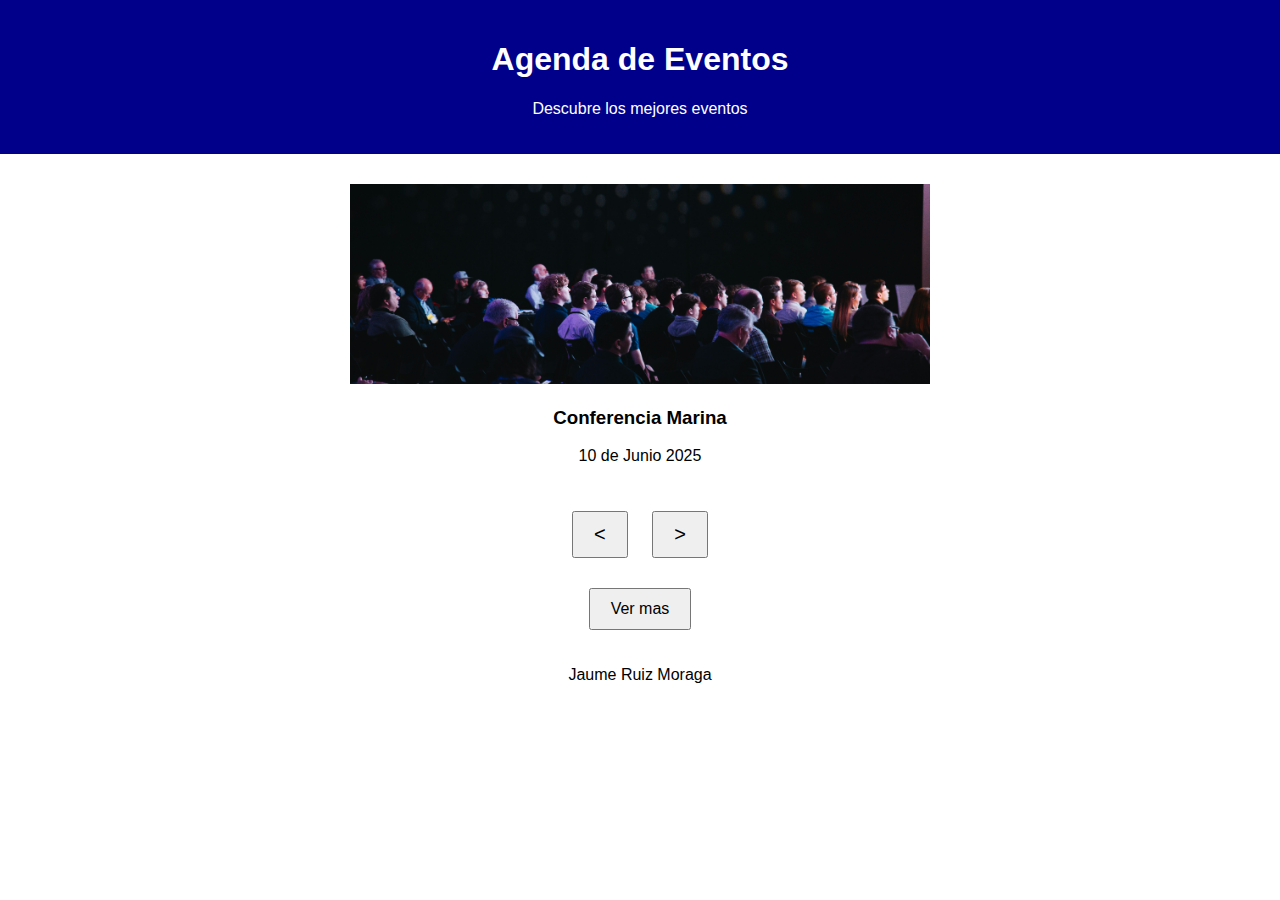
<file: html/index.html>
<!DOCTYPE html>
<html>
<head>
  <meta charset="UTF-8">
  <title>Agenda de Eventos</title>
  <link rel="stylesheet" href="css/index.css">
</head>
<body>

  <header>
    <h1>Agenda de Eventos</h1>
    <p>Descubre los mejores eventos</p>
  </header>

  <main>
  <div class="carrusel-contenedor">
    <div class="carrusel">
      <div class="evento" data-url="detalleEventos.html">
        <img src="images/Conferencia.jpg" alt="Conferencia">
        <h3>Conferencia Marina</h3>
        <p>10 de Junio 2025</p>
      </div>
      <div class="evento" data-url="detalleEventos2.html">
        <img src="images/Plantas.jpg" alt="Taller de Plantas">
        <h3>Taller de Plantas</h3>
        <p>20 Noviembre 2025</p>
      </div>
      <div class="evento" data-url="detalleEventos3.html">
        <img src="images/ObjSost.jpg" alt="Conferencia 2030">
        <h3>Conferencia 2030</h3>
        <p>5 Diciembre 2025</p>
      </div>
    </div>
  </div>

  <div class="botones">
    <button id="izquierda">&lt;</button>
    <button id="derecha">&gt;</button>
  </div>
  <div class="boton">
  <a href="listadoEventos.html">
    <button>Ver mas</button>
  </a>
</div>
  </main>

  <footer>
    <p>Jaume Ruiz Moraga</p>
  </footer>

  <script src="js/index.js"></script>
</body>
</html>
</file>
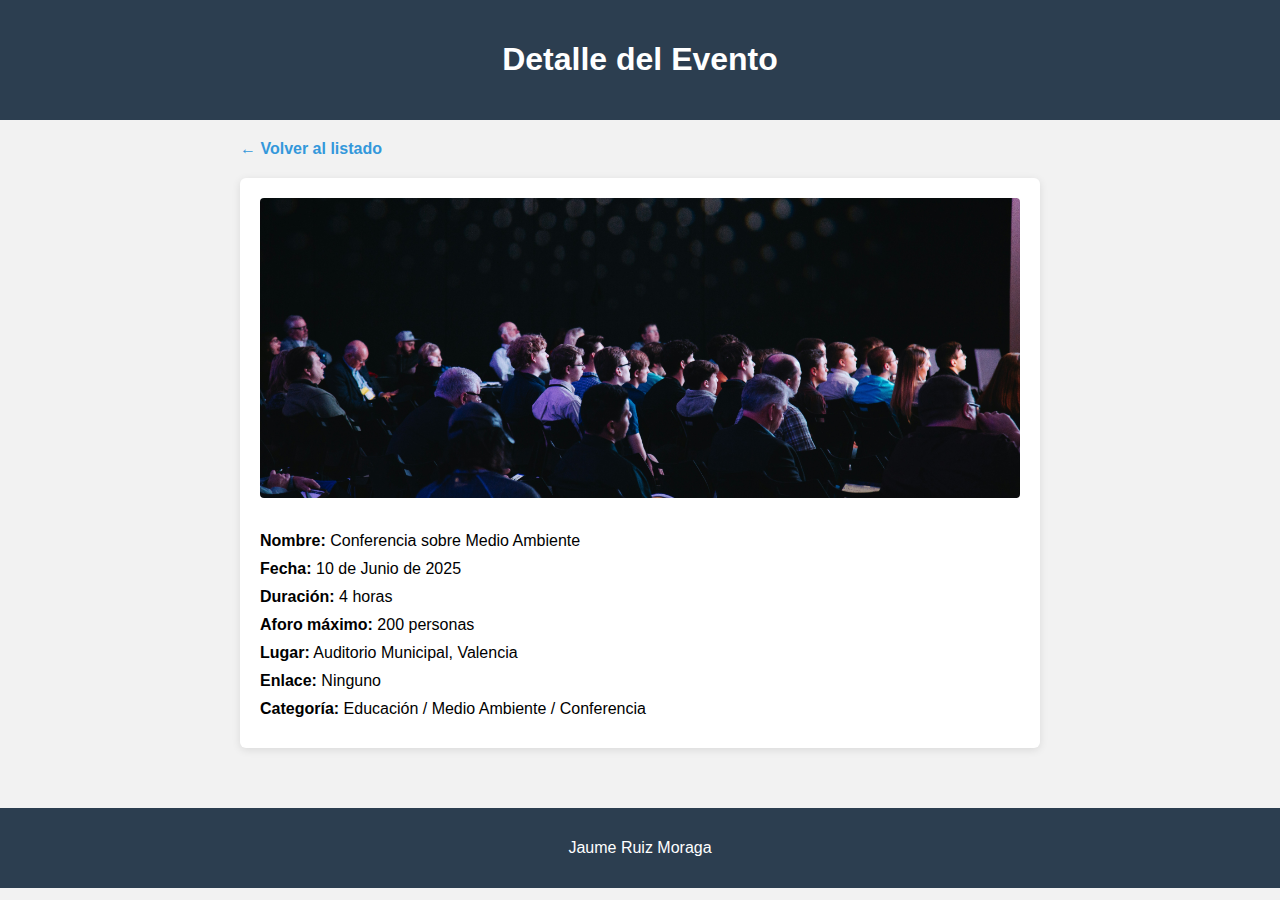
<file: html/detalleEventos.html>
<!DOCTYPE html>
<html>
<head>
  <meta charset="UTF-8">
  <title>Detalle del Evento</title>
  <link rel="stylesheet" href="css/detalleEventos.css">
</head>
<body>

  <header>
    <h1>Detalle del Evento</h1>
  </header>

  <main>
    <a href="listadoEventos.html" class="boton-volver">← Volver al listado</a>

    <div class="evento">
      <img src="images/Conferencia.jpg" alt="Imagen del evento" class="imagen">

      <div class="info">
        <p><strong>Nombre:</strong> Conferencia sobre Medio Ambiente</p>
        <p><strong>Fecha:</strong> 10 de Junio de 2025</p>
        <p><strong>Duración:</strong> 4 horas</p>
        <p><strong>Aforo máximo:</strong> 200 personas</p>
        <p><strong>Lugar:</strong> Auditorio Municipal, Valencia</p>
        <p><strong>Enlace:</strong> Ninguno</p>
        <p><strong>Categoría:</strong> Educación / Medio Ambiente / Conferencia</p>
      </div>
    </div>
  </main>

  <footer>
    <p>Jaume Ruiz Moraga</p>
  </footer>

</body>
</html>
</file>
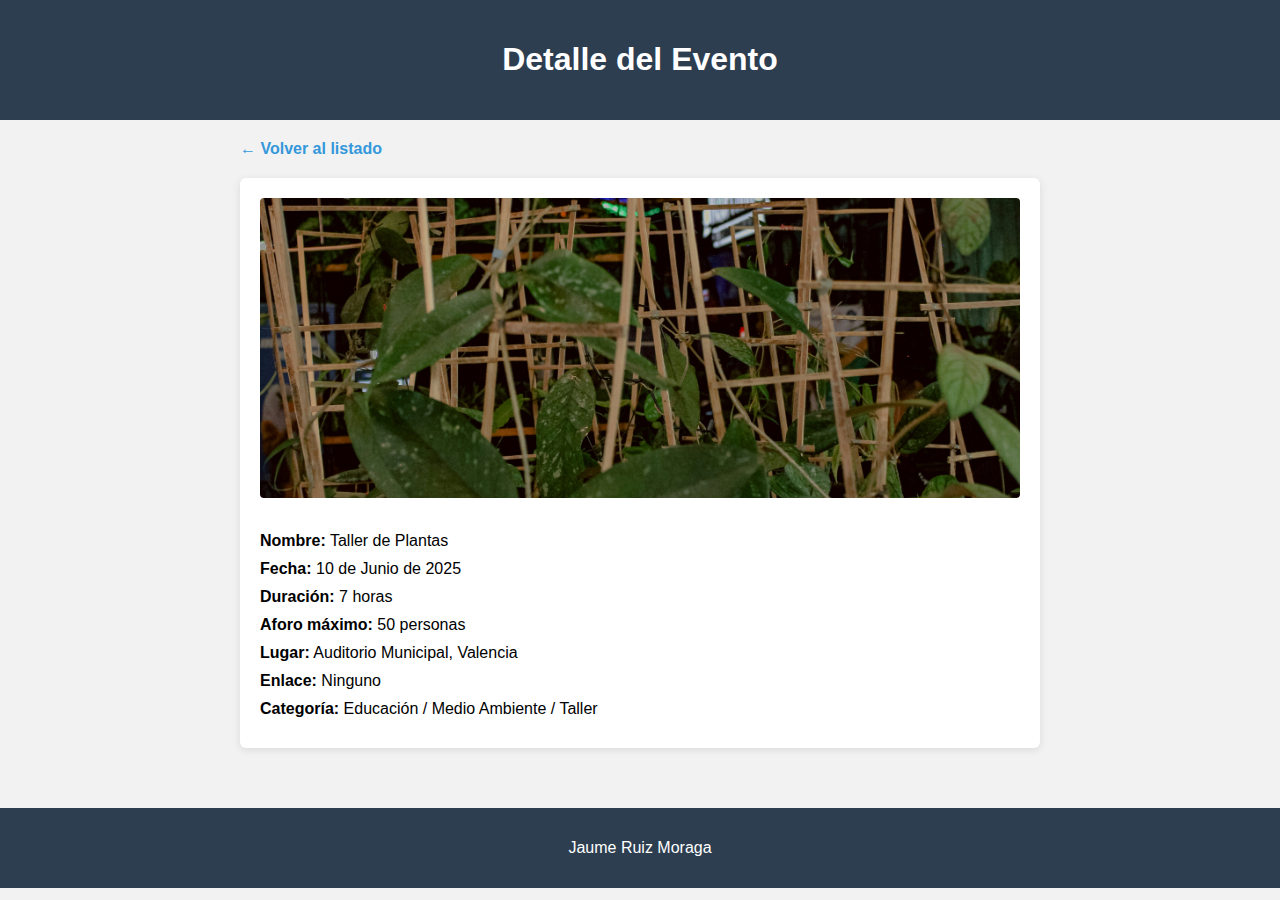
<file: html/detalleEventos2.html>
<!DOCTYPE html>
<html>
<head>
  <meta charset="UTF-8">
  <title>Detalle del Evento</title>
  <link rel="stylesheet" href="css/detalleEventos.css">
</head>
<body>

  <header>
    <h1>Detalle del Evento</h1>
  </header>

  <main>
    <a href="listadoEventos.html" class="boton-volver">← Volver al listado</a>

    <div class="evento">
      <img src="images/Plantas.jpg" alt="Imagen del evento" class="imagen">

      <div class="info">
        <p><strong>Nombre:</strong> Taller de Plantas</p>
        <p><strong>Fecha:</strong> 10 de Junio de 2025</p>
        <p><strong>Duración:</strong> 7 horas</p>
        <p><strong>Aforo máximo:</strong> 50 personas</p>
        <p><strong>Lugar:</strong> Auditorio Municipal, Valencia</p>
        <p><strong>Enlace:</strong> Ninguno</p>
        <p><strong>Categoría:</strong> Educación / Medio Ambiente / Taller</p>
      </div>
    </div>
  </main>

  <footer>
    <p>Jaume Ruiz Moraga</p>
  </footer>

</body>
</html>
</file>
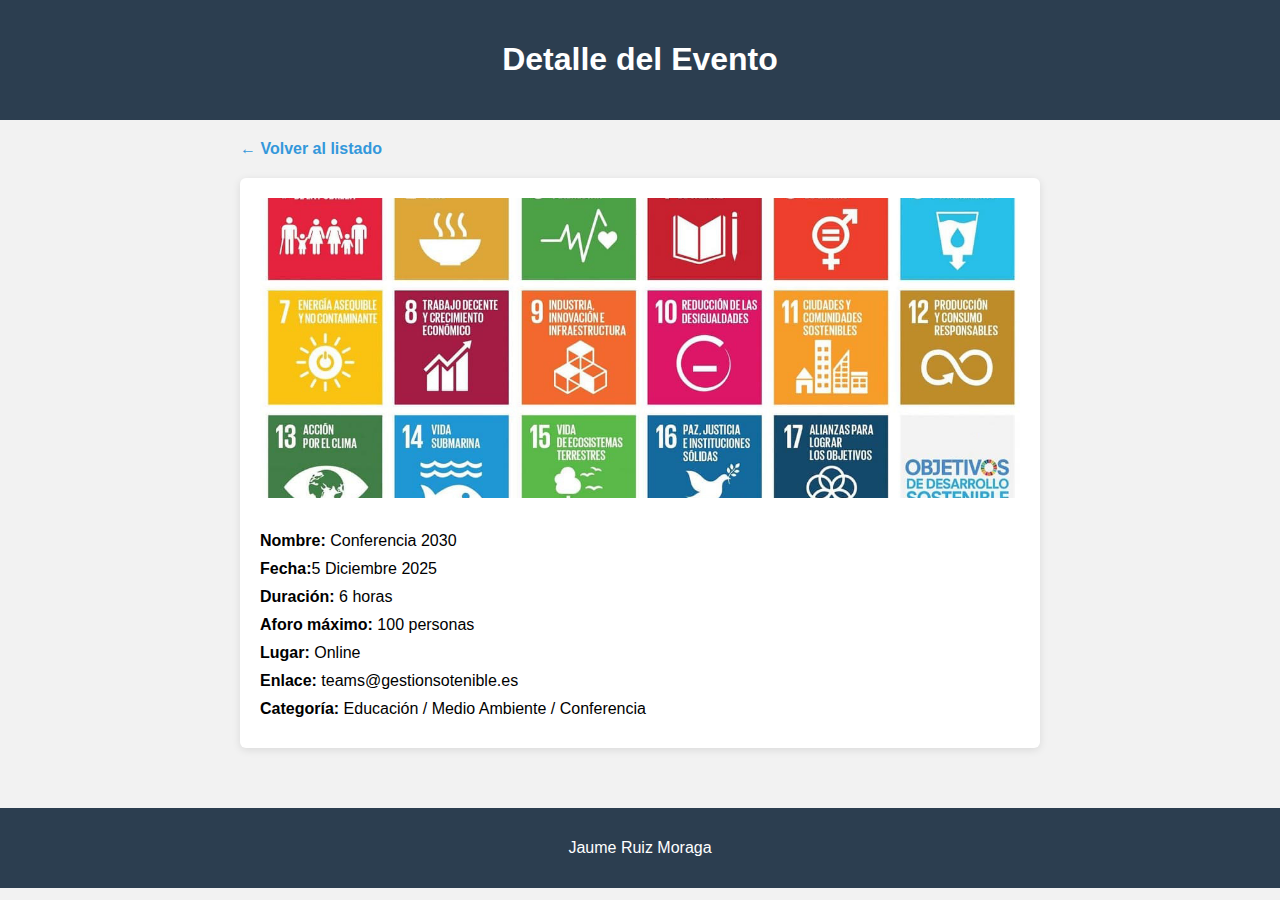
<file: html/detalleEventos3.html>
<!DOCTYPE html>
<html>
<head>
  <meta charset="UTF-8">
  <title>Detalle del Evento</title>
  <link rel="stylesheet" href="css/detalleEventos.css">
</head>
<body>

  <header>
    <h1>Detalle del Evento</h1>
  </header>

  <main>
    <a href="listadoEventos.html" class="boton-volver">← Volver al listado</a>

    <div class="evento">
      <img src="images/ObjSost.jpg" alt="Imagen del evento" class="imagen">

      <div class="info">
        <p><strong>Nombre:</strong> Conferencia 2030</p>
        <p><strong>Fecha:</strong>5 Diciembre 2025</p>
        <p><strong>Duración:</strong> 6 horas</p>
        <p><strong>Aforo máximo:</strong> 100 personas</p>
        <p><strong>Lugar:</strong> Online</p>
        <p><strong>Enlace:</strong> teams@gestionsotenible.es</p>
        <p><strong>Categoría:</strong> Educación / Medio Ambiente / Conferencia</p>
      </div>
    </div>
  </main>

  <footer>
    <p>Jaume Ruiz Moraga</p>
  </footer>

</body>
</html>
</file>
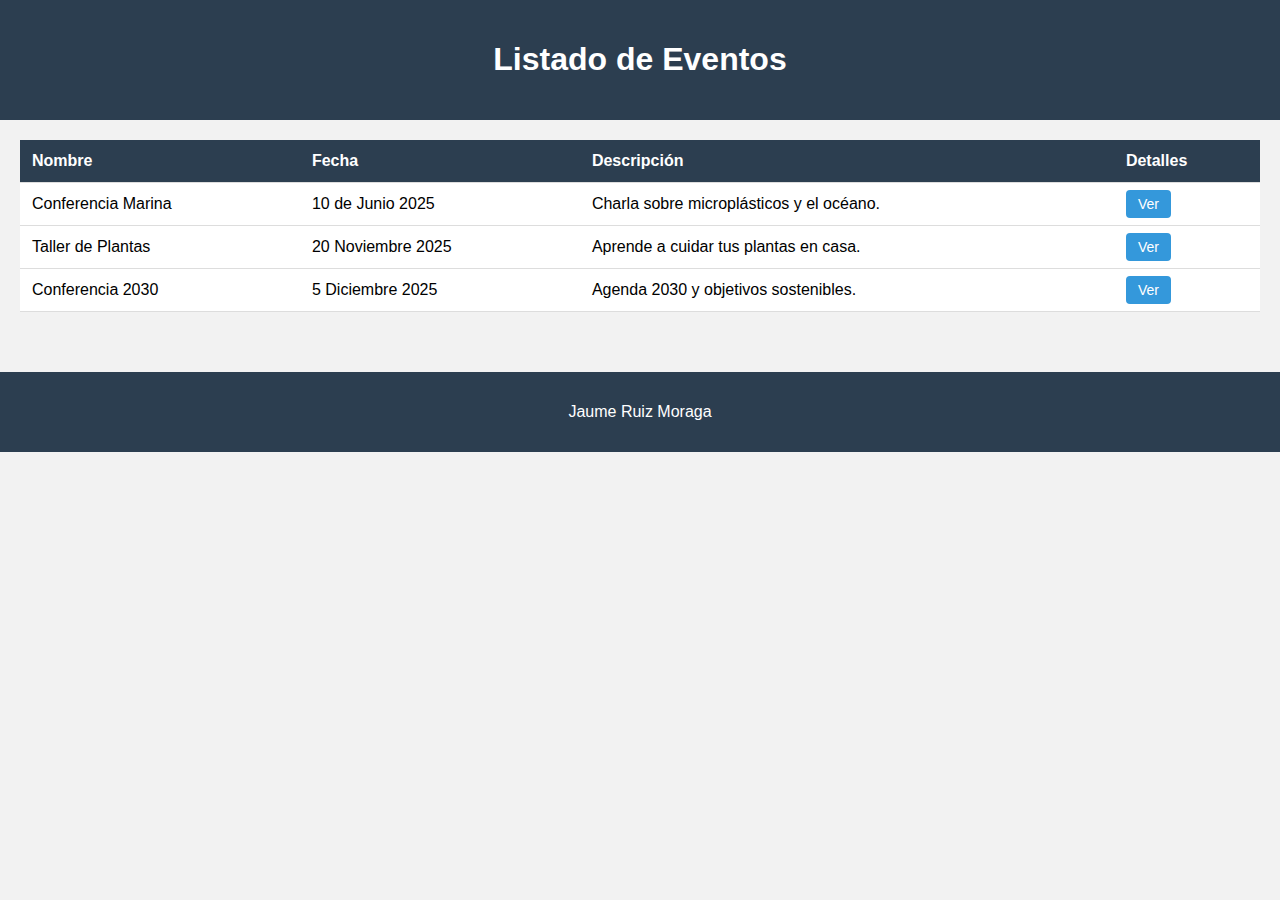
<file: html/listadoEventos.html>
<!DOCTYPE html>
<html>
<head>
  <meta charset="UTF-8">
  <title>Listado de Eventos</title>
  <link rel="stylesheet" href="css/listadoEventos.css">
</head>
<body>

  <header>
    <h1>Listado de Eventos</h1>
  </header>

  <main>
    <table>
      <thead>
        <tr>
          <th>Nombre</th>
          <th>Fecha</th>
          <th>Descripción</th>
          <th>Detalles</th>
        </tr>
      </thead>
      <tbody>
        <tr>
          <td>Conferencia Marina</td>
          <td>10 de Junio 2025</td>
          <td>Charla sobre microplásticos y el océano.</td>
          <td><a href="detalleEventos.html" class="boton">Ver</a></td>
        </tr>
        <tr>
          <td>Taller de Plantas</td>
          <td>20 Noviembre 2025</td>
          <td>Aprende a cuidar tus plantas en casa.</td>
          <td><a href="detalleEventos2.html" class="boton">Ver</a></td>
        </tr>
        <tr>
          <td>Conferencia 2030</td>
          <td>5 Diciembre 2025</td>
          <td>Agenda 2030 y objetivos sostenibles.</td>
          <td><a href="detalleEventos3.html" class="boton">Ver</a></td>
        </tr>
      </tbody>
    </table>
  </main>

  <footer>
    <p>Jaume Ruiz Moraga</p>
  </footer>

</body>
</html>
</file>
<file: html/css/index.css>
body {
  font-family: Arial, sans-serif;
  margin: 0;
  padding: 0;
  text-align: center;
}

header {
  background: darkblue;
  color: white;
  padding: 20px 0;
}

main {
  padding: 20px;
}

.carrusel-contenedor {
  overflow: hidden;
  width: 100%;
  max-width: 600px;
  margin: auto;
}

.carrusel {
  display: flex;
  transition: transform 0.5s ease;
}

.evento {
  min-width: 100%;
  box-sizing: border-box;
  padding: 10px;
  cursor: pointer;
}

.evento img {
  width: 100%;
  height: 200px;
  object-fit: cover;
}

.botones {
  margin-top: 20px;
}

button {
  font-size: 20px;
  padding: 10px 20px;
  margin: 0 10px;
}
.boton {
  margin-top: 30px;
  text-align: center;
}

.boton button {
  padding: 10px 20px;
  font-size: 16px;
  cursor: pointer;
}
</file>
<file: html/css/detalleEventos.css>
body {
  font-family: Arial, sans-serif;
  background: #f2f2f2;
  margin: 0;
  padding: 0;
}

header {
  background: #2c3e50;
  color: white;
  text-align: center;
  padding: 20px 0;
}

main {
  padding: 20px;
  max-width: 800px;
  margin: 0 auto;
}

.boton-volver {
  display: inline-block;
  margin-bottom: 20px;
  color: #3498db;
  text-decoration: none;
  font-weight: bold;
}

.evento {
  background: white;
  padding: 20px;
  border-radius: 6px;
  box-shadow: 0 2px 8px rgba(0,0,0,0.1);
}

.imagen {
  width: 100%;
  max-height: 300px;
  object-fit: cover;
  margin-bottom: 20px;
  border-radius: 4px;
}

.info p {
  margin: 10px 0;
  font-size: 16px;
}

footer {
  text-align: center;
  padding: 15px;
  background: #2c3e50;
  color: white;
  margin-top: 40px;
}
</file>
<file: html/css/listadoEventos.css>
body {
  font-family: Arial, sans-serif;
  background: #f2f2f2;
  margin: 0;
  padding: 0;
}

header {
  background: #2c3e50;
  color: white;
  text-align: center;
  padding: 20px 0;
}

main {
  padding: 20px;
}

table {
  width: 100%;
  border-collapse: collapse;
  background: white;
}

th, td {
  padding: 12px;
  border-bottom: 1px solid #ddd;
  text-align: left;
}

th {
  background: #2c3e50;
  color: white;
}

tr:hover {
  background: #f0f0f0;
}

.boton {
  background: #3498db;
  color: white;
  padding: 6px 12px;
  text-decoration: none;
  border-radius: 4px;
  font-size: 14px;
}

.boton:hover {
  background: #2980b9;
}

footer {
  text-align: center;
  padding: 15px;
  background: #2c3e50;
  color: white;
  margin-top: 40px;
}
</file>
